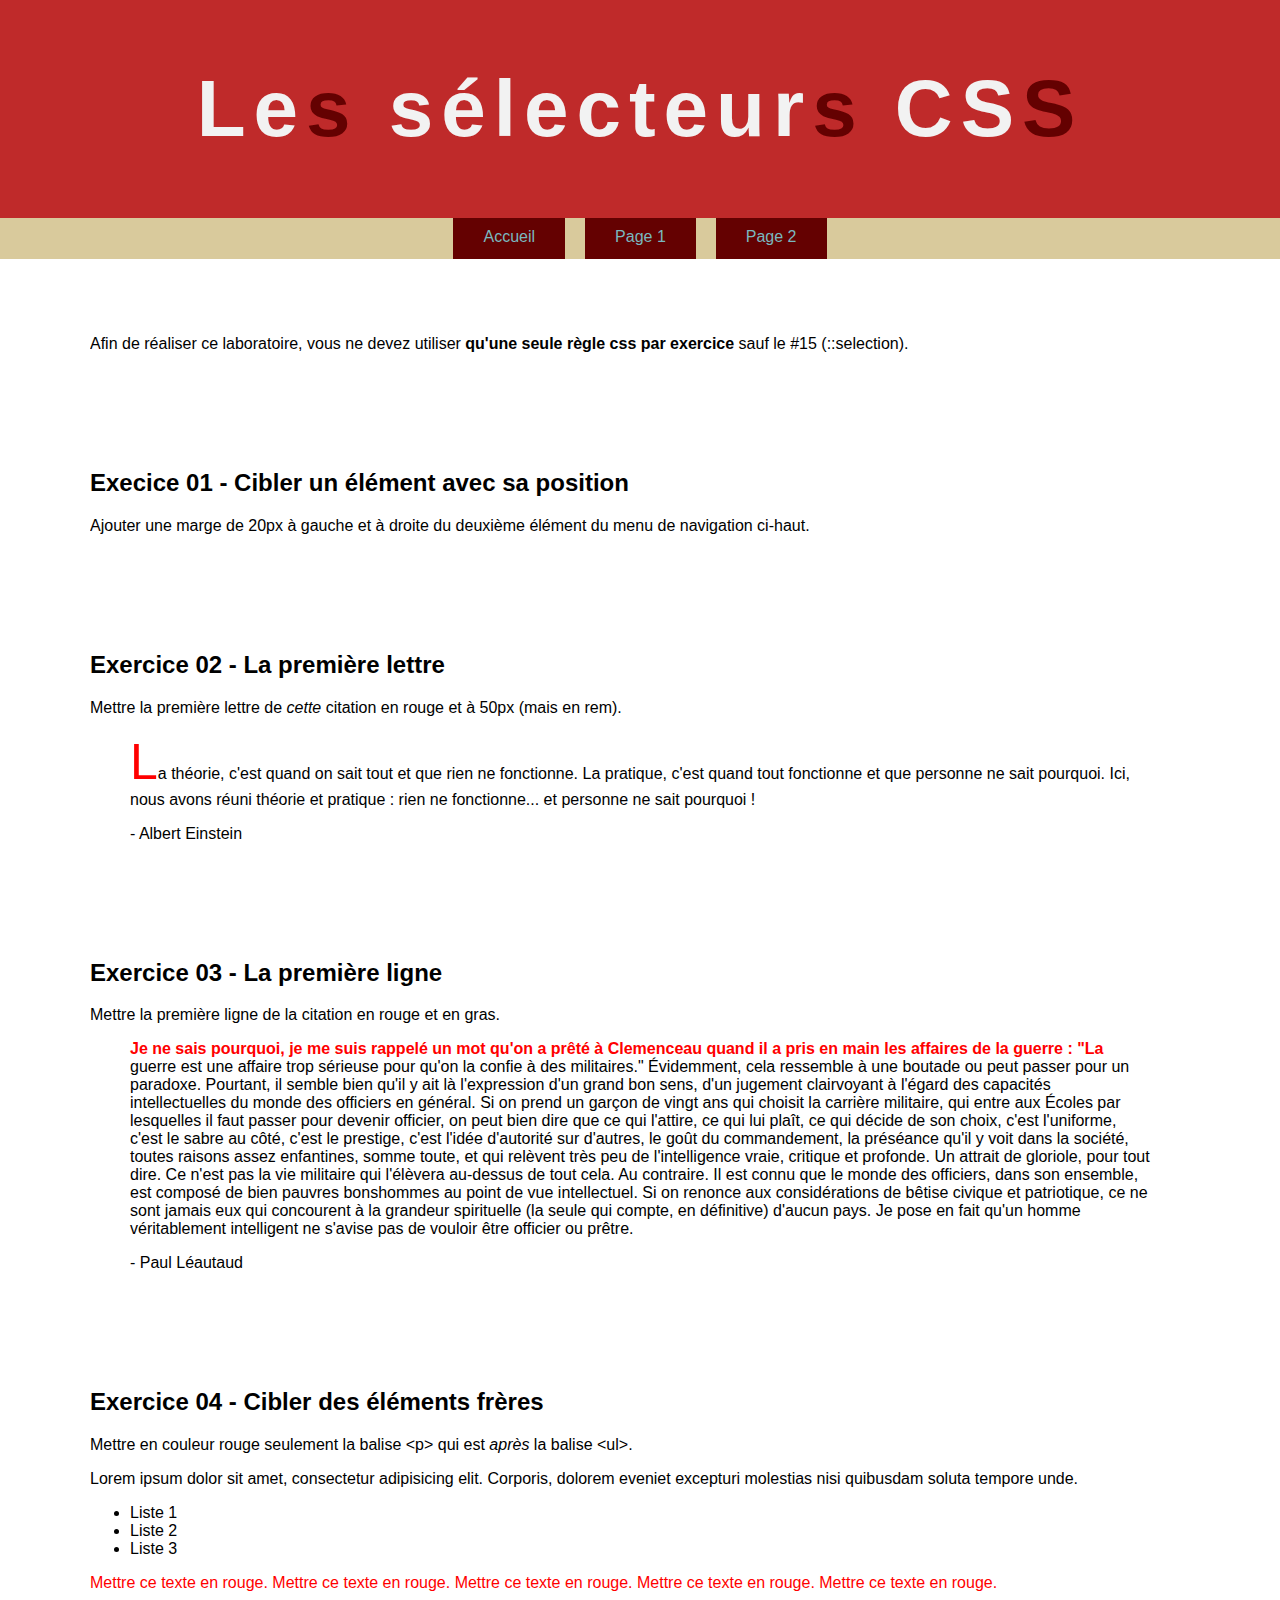
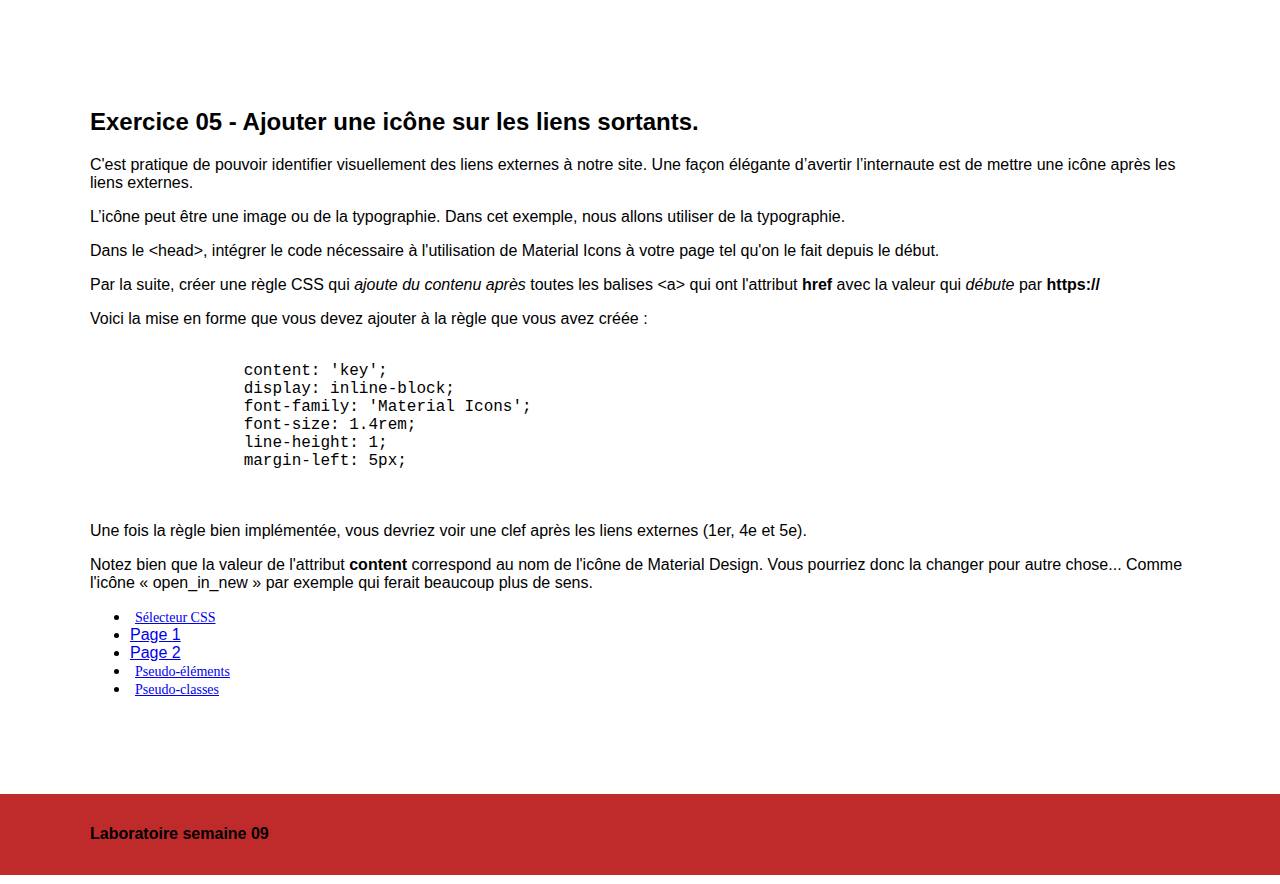
<file: sem09-etudiant/semaine09/index.html>
<!DOCTYPE html>
<html lang="fr">
<head>
    <meta charset="UTF-8">
    <title>Les sélecteurs CSS</title>

    <link rel="stylesheet" href="css/normalize.css">

    <link href="https://fonts.googleapis.com/css2?family=Material+Symbols+Outlined" rel="stylesheet" />

    <script src="js/splittext.js" defer></script>
    <script src="js/scripts.js" defer></script>

    <link rel="stylesheet" href="css/styles.css">


</head>
<body>

<header>
    <div class="wrapper">
        <h1>Les sélecteurs CSS</h1>
    </div>
</header>


<nav>
    <div class="wrapper">
        <ul>
            <li><a href="index.html">Accueil</a></li>
            <li><a href="page1.html">Page 1</a></li>
            <li><a href="page2.html">Page 2</a></li>
        </ul>
    </div>
</nav>


<div class="wrapper">

    <section class="intro">
        <p>Afin de réaliser ce laboratoire, vous ne devez utiliser <strong>qu'une seule règle css par exercice</strong> sauf le #15 (::selection).</p>
    </section>

    <section class="exercice01">
        <h2>Execice 01 - Cibler un élément avec sa position</h2>
        <p>Ajouter une marge de 20px à gauche et à droite du deuxième élément du menu de navigation ci-haut.</p>
    </section>


    <section class="exercice02">
        <h2>Exercice 02 - La première lettre</h2>
        <p>Mettre la première lettre de <em>cette</em> citation en rouge et à 50px (mais en rem).</p>
        <blockquote>La théorie, c'est quand on sait tout et que rien ne fonctionne. La pratique, c'est quand tout fonctionne et que personne ne sait pourquoi. Ici, nous avons réuni théorie et pratique : rien ne fonctionne... et personne ne sait pourquoi !<p>- Albert Einstein</p></blockquote>

    </section>

    <section class="exercice03">
        <h2>Exercice 03 - La première ligne</h2>
        <p>Mettre la première ligne de la citation en rouge et en gras.</p>
        <blockquote>Je ne sais pourquoi, je me suis rappelé un mot qu'on a prêté à Clemenceau quand il a pris en main les affaires de la guerre : "La guerre est une affaire trop sérieuse pour qu'on la confie à des militaires." Évidemment, cela ressemble à une boutade ou peut passer pour un paradoxe. Pourtant, il semble bien qu'il y ait là l'expression d'un grand bon sens, d'un jugement clairvoyant à l'égard des capacités intellectuelles du monde des officiers en général. Si on prend un garçon de vingt ans qui choisit la carrière militaire, qui entre aux Écoles par lesquelles il faut passer pour devenir officier, on peut bien dire que ce qui l'attire, ce qui lui plaît, ce qui décide de son choix, c'est l'uniforme, c'est le sabre au côté, c'est le prestige, c'est l'idée d'autorité sur d'autres, le goût du commandement, la préséance qu'il y voit dans la société, toutes raisons assez enfantines, somme toute, et qui relèvent très peu de l'intelligence vraie, critique et profonde. Un attrait de gloriole, pour tout dire. Ce n'est pas la vie militaire qui l'élèvera au-dessus de tout cela. Au contraire. Il est connu que le monde des officiers, dans son ensemble, est composé de bien pauvres bonshommes au point de vue intellectuel. Si on renonce aux considérations de bêtise civique et patriotique, ce ne sont jamais eux qui concourent à la grandeur spirituelle (la seule qui compte, en définitive) d'aucun pays. Je pose en fait qu'un homme véritablement intelligent ne s'avise pas de vouloir être officier ou prêtre. <p>- Paul Léautaud</p></blockquote>
    </section>


    <section class="exercice04">
        <h2>Exercice 04 - Cibler des éléments frères</h2>
        <p>Mettre en couleur rouge seulement la balise &lt;p&gt; qui est <em>après</em> la balise &lt;ul&gt;.</p>
        <p>Lorem ipsum dolor sit amet, consectetur adipisicing elit. Corporis, dolorem eveniet excepturi molestias nisi
            quibusdam soluta tempore unde.</p>

        <ul>
            <li>Liste 1</li>
            <li>Liste 2</li>
            <li>Liste 3</li>
        </ul>

        <p>Mettre ce texte en rouge. Mettre ce texte en rouge. Mettre ce texte en rouge. Mettre ce texte en rouge. Mettre ce texte en rouge.</p>

    </section>


    <section class="exercice05">
        <h2>Exercice 05 - Ajouter une icône sur les liens sortants.</h2>

        <p>C'est pratique de pouvoir identifier visuellement des liens externes à notre site. Une façon élégante d’avertir l’internaute est de mettre une icône après les liens externes.</p>

        <p>L’icône peut être une image ou de la typographie. Dans cet exemple, nous allons utiliser de la typographie.</p>

        <p>Dans le &lt;head&gt;, intégrer le code nécessaire à l'utilisation de Material Icons à votre page tel qu'on le fait depuis le début.</p>

        <p>Par la suite, créer une règle CSS qui <em>ajoute du contenu après</em> toutes les balises &lt;a&gt; qui ont l'attribut <strong>href</strong> avec la valeur qui <em>débute</em> par <strong>https://</strong></p>

        <p>Voici la mise en forme que vous devez ajouter à la règle que vous avez créée :</p>

        <pre>
            <code>
                content: 'key';
                display: inline-block;
                font-family: 'Material Icons';
                font-size: 1.4rem;
                line-height: 1;
                margin-left: 5px;
            </code>
        </pre>

        <p>Une fois la règle bien implémentée, vous devriez voir une clef après les liens externes (1er, 4e et 5e).</p>

        <p>Notez bien que la valeur de l'attribut <strong>content</strong> correspond au nom de l'icône de Material Design. Vous pourriez donc la changer pour autre chose... Comme l'icône « open_in_new » par exemple qui ferait beaucoup plus de sens.</p>

        <ul>
            <li>
                <a href="https://developer.mozilla.org/fr/docs/Glossaire/S%C3%A9lecteur_CSS">Sélecteur CSS</a>
            </li>
            <li>
                <a href="page1.html">Page 1</a>
            </li>
            <li>
                <a href="page2.html">Page 2</a>
            </li>
            <li>
                <a href="https://developer.mozilla.org/fr/docs/Web/CSS/Pseudo-%C3%A9l%C3%A9ments">Pseudo-éléments</a>
            </li>
            <li>
                <a href="https://developer.mozilla.org/fr/docs/Web/CSS/Pseudo-classes">Pseudo-classes</a>
            </li>
        </ul>
    </section>

</div>


<footer>
    <div class="wrapper">
        <h4>Laboratoire semaine 09</h4>
    </div>
</footer>


</body>
</html>
</file>
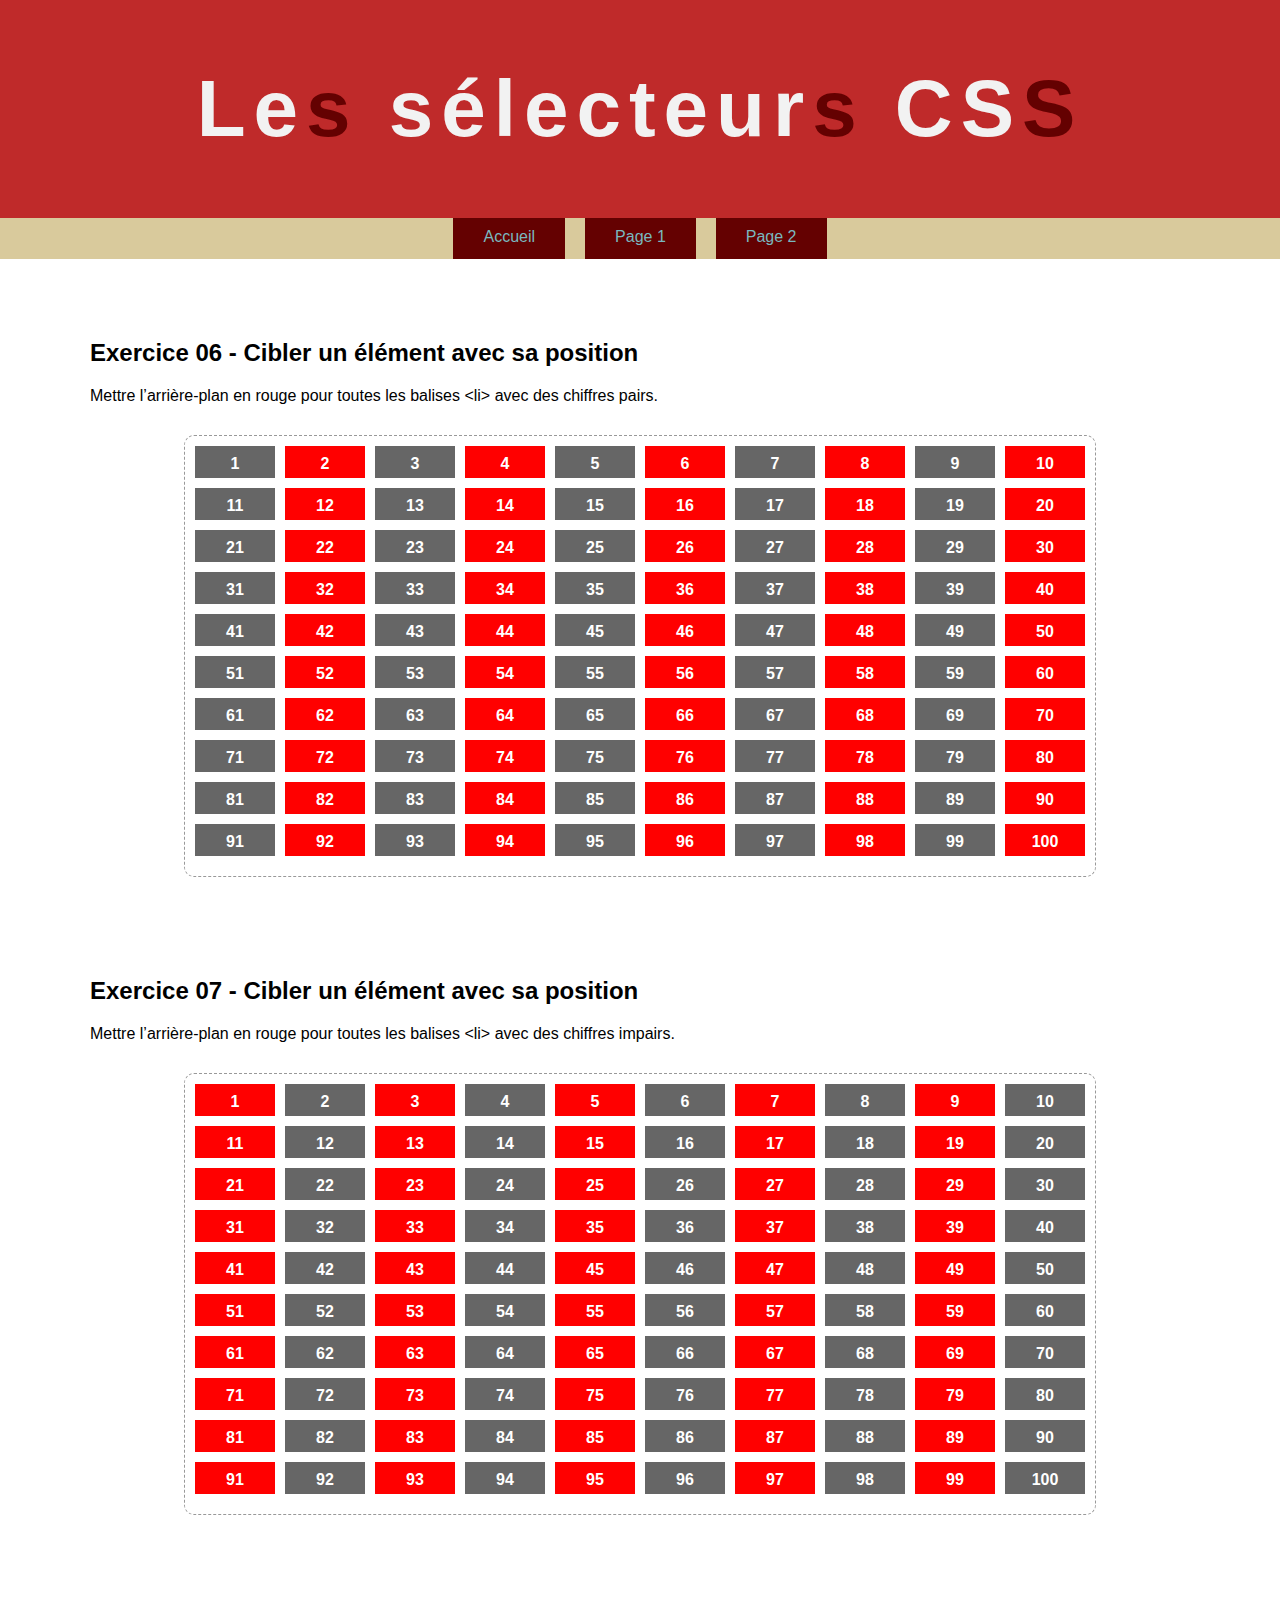
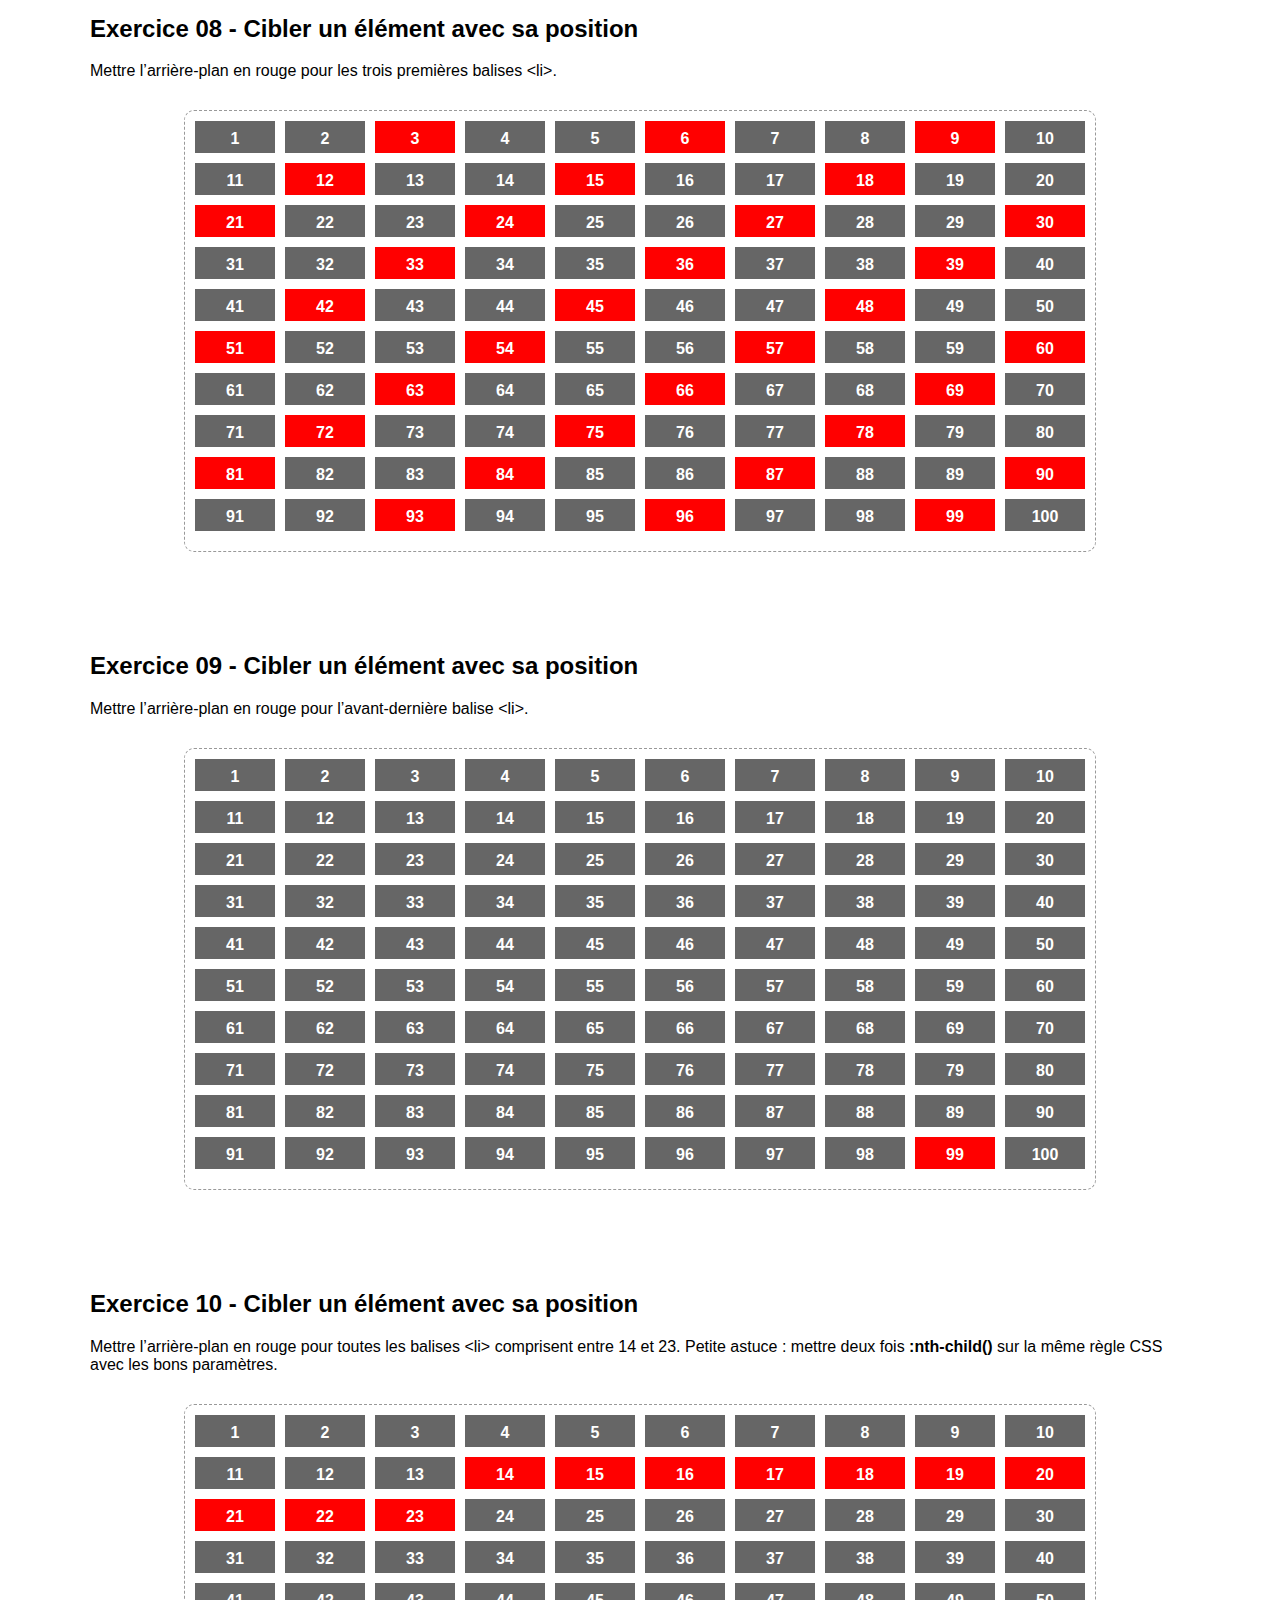
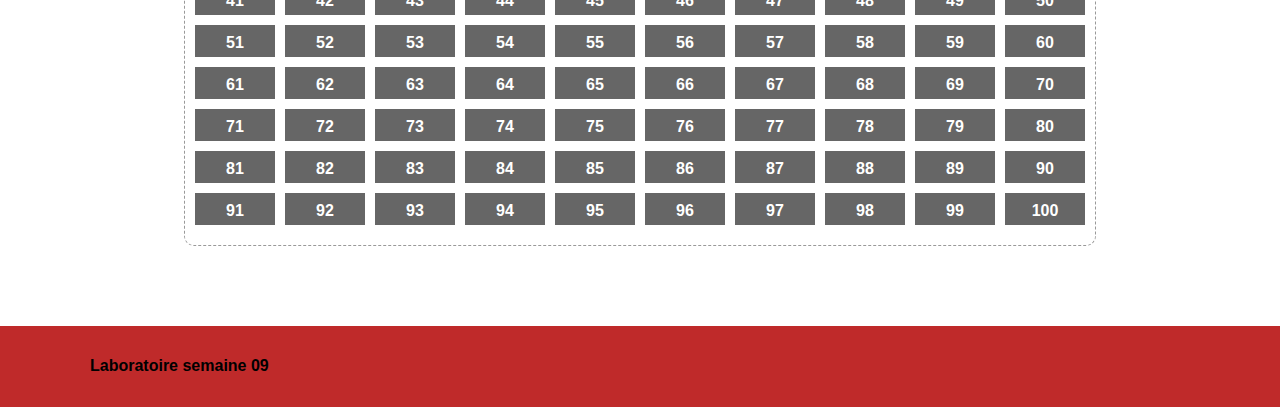
<file: sem09-etudiant/semaine09/page1.html>
<!DOCTYPE html>
<html lang="fr">
<head>
    <meta charset="UTF-8">
    <title>Les sélecteurs CSS</title>

    <link rel="stylesheet" href="css/normalize.css">

    <script src="js/splittext.js" defer></script>
    <script src="js/scripts.js" defer></script>

    <link rel="stylesheet" href="css/styles.css">


</head>
<body>

<header>
    <div class="wrapper">
        <h1>Les sélecteurs CSS</h1>
    </div>
</header>


<nav>
    <div class="wrapper">
        <ul>
            <li><a href="index.html">Accueil</a></li>
            <li><a href="page1.html">Page 1</a></li>
            <li><a href="page2.html">Page 2</a></li>
        </ul>
    </div>
</nav>


<div class="wrapper">

    <section class="exercice06">
        <h2>Exercice 06 - Cibler un élément avec sa position</h2>
        <p>Mettre l’arrière-plan en rouge pour toutes les balises &lt;li&gt; avec des chiffres pairs.</p>


        <ol>
            <li>1</li><li>2</li><li>3</li><li>4</li><li>5</li><li>6</li><li>7</li><li>8</li><li>9</li><li>10</li>
            <li>11</li><li>12</li><li>13</li><li>14</li><li>15</li><li>16</li><li>17</li><li>18</li><li>19</li><li>20</li>
            <li>21</li><li>22</li><li>23</li><li>24</li><li>25</li><li>26</li><li>27</li><li>28</li><li>29</li><li>30</li>
            <li>31</li><li>32</li><li>33</li><li>34</li><li>35</li><li>36</li><li>37</li><li>38</li><li>39</li><li>40</li>
            <li>41</li><li>42</li><li>43</li><li>44</li><li>45</li><li>46</li><li>47</li><li>48</li><li>49</li><li>50</li>
            <li>51</li><li>52</li><li>53</li><li>54</li><li>55</li><li>56</li><li>57</li><li>58</li><li>59</li><li>60</li>
            <li>61</li><li>62</li><li>63</li><li>64</li><li>65</li><li>66</li><li>67</li><li>68</li><li>69</li><li>70</li>
            <li>71</li><li>72</li><li>73</li><li>74</li><li>75</li><li>76</li><li>77</li><li>78</li><li>79</li><li>80</li>
            <li>81</li><li>82</li><li>83</li><li>84</li><li>85</li><li>86</li><li>87</li><li>88</li><li>89</li><li>90</li>
            <li>91</li><li>92</li><li>93</li><li>94</li><li>95</li><li>96</li><li>97</li><li>98</li><li>99</li><li>100</li>
        </ol>

    </section>

    <section class="exercice07">
        <h2>Exercice 07 - Cibler un élément avec sa position</h2>
        <p>Mettre l’arrière-plan en rouge pour toutes les balises &lt;li&gt; avec des chiffres impairs.</p>


        <ol>
            <li>1</li><li>2</li><li>3</li><li>4</li><li>5</li><li>6</li><li>7</li><li>8</li><li>9</li><li>10</li>
            <li>11</li><li>12</li><li>13</li><li>14</li><li>15</li><li>16</li><li>17</li><li>18</li><li>19</li><li>20</li>
            <li>21</li><li>22</li><li>23</li><li>24</li><li>25</li><li>26</li><li>27</li><li>28</li><li>29</li><li>30</li>
            <li>31</li><li>32</li><li>33</li><li>34</li><li>35</li><li>36</li><li>37</li><li>38</li><li>39</li><li>40</li>
            <li>41</li><li>42</li><li>43</li><li>44</li><li>45</li><li>46</li><li>47</li><li>48</li><li>49</li><li>50</li>
            <li>51</li><li>52</li><li>53</li><li>54</li><li>55</li><li>56</li><li>57</li><li>58</li><li>59</li><li>60</li>
            <li>61</li><li>62</li><li>63</li><li>64</li><li>65</li><li>66</li><li>67</li><li>68</li><li>69</li><li>70</li>
            <li>71</li><li>72</li><li>73</li><li>74</li><li>75</li><li>76</li><li>77</li><li>78</li><li>79</li><li>80</li>
            <li>81</li><li>82</li><li>83</li><li>84</li><li>85</li><li>86</li><li>87</li><li>88</li><li>89</li><li>90</li>
            <li>91</li><li>92</li><li>93</li><li>94</li><li>95</li><li>96</li><li>97</li><li>98</li><li>99</li><li>100</li>
        </ol>

    </section>

    <section class="exercice08">
        <h2>Exercice 08 - Cibler un élément avec sa position</h2>
        <p>Mettre l’arrière-plan en rouge pour les trois premières balises &lt;li&gt;.</p>

        <ol>
            <li>1</li><li>2</li><li>3</li><li>4</li><li>5</li><li>6</li><li>7</li><li>8</li><li>9</li><li>10</li>
            <li>11</li><li>12</li><li>13</li><li>14</li><li>15</li><li>16</li><li>17</li><li>18</li><li>19</li><li>20</li>
            <li>21</li><li>22</li><li>23</li><li>24</li><li>25</li><li>26</li><li>27</li><li>28</li><li>29</li><li>30</li>
            <li>31</li><li>32</li><li>33</li><li>34</li><li>35</li><li>36</li><li>37</li><li>38</li><li>39</li><li>40</li>
            <li>41</li><li>42</li><li>43</li><li>44</li><li>45</li><li>46</li><li>47</li><li>48</li><li>49</li><li>50</li>
            <li>51</li><li>52</li><li>53</li><li>54</li><li>55</li><li>56</li><li>57</li><li>58</li><li>59</li><li>60</li>
            <li>61</li><li>62</li><li>63</li><li>64</li><li>65</li><li>66</li><li>67</li><li>68</li><li>69</li><li>70</li>
            <li>71</li><li>72</li><li>73</li><li>74</li><li>75</li><li>76</li><li>77</li><li>78</li><li>79</li><li>80</li>
            <li>81</li><li>82</li><li>83</li><li>84</li><li>85</li><li>86</li><li>87</li><li>88</li><li>89</li><li>90</li>
            <li>91</li><li>92</li><li>93</li><li>94</li><li>95</li><li>96</li><li>97</li><li>98</li><li>99</li><li>100</li>
        </ol>

    </section>
    <section class="exercice09">
        <h2>Exercice 09 - Cibler un élément avec sa position</h2>
        <p>Mettre l’arrière-plan en rouge pour l’avant-dernière balise &lt;li&gt;.</p>

        <ol>
            <li>1</li><li>2</li><li>3</li><li>4</li><li>5</li><li>6</li><li>7</li><li>8</li><li>9</li><li>10</li>
            <li>11</li><li>12</li><li>13</li><li>14</li><li>15</li><li>16</li><li>17</li><li>18</li><li>19</li><li>20</li>
            <li>21</li><li>22</li><li>23</li><li>24</li><li>25</li><li>26</li><li>27</li><li>28</li><li>29</li><li>30</li>
            <li>31</li><li>32</li><li>33</li><li>34</li><li>35</li><li>36</li><li>37</li><li>38</li><li>39</li><li>40</li>
            <li>41</li><li>42</li><li>43</li><li>44</li><li>45</li><li>46</li><li>47</li><li>48</li><li>49</li><li>50</li>
            <li>51</li><li>52</li><li>53</li><li>54</li><li>55</li><li>56</li><li>57</li><li>58</li><li>59</li><li>60</li>
            <li>61</li><li>62</li><li>63</li><li>64</li><li>65</li><li>66</li><li>67</li><li>68</li><li>69</li><li>70</li>
            <li>71</li><li>72</li><li>73</li><li>74</li><li>75</li><li>76</li><li>77</li><li>78</li><li>79</li><li>80</li>
            <li>81</li><li>82</li><li>83</li><li>84</li><li>85</li><li>86</li><li>87</li><li>88</li><li>89</li><li>90</li>
            <li>91</li><li>92</li><li>93</li><li>94</li><li>95</li><li>96</li><li>97</li><li>98</li><li>99</li><li>100</li>
        </ol>

    </section>

    <section class="exercice10">
        <h2>Exercice 10 - Cibler un élément avec sa position</h2>
        <p>Mettre l’arrière-plan en rouge pour toutes les balises &lt;li&gt; comprisent entre 14 et 23. Petite astuce : mettre deux fois <strong>:nth-child()</strong> sur la même règle CSS avec les bons paramètres.</p>


        <ol>
            <li>1</li><li>2</li><li>3</li><li>4</li><li>5</li><li>6</li><li>7</li><li>8</li><li>9</li><li>10</li>
            <li>11</li><li>12</li><li>13</li><li>14</li><li>15</li><li>16</li><li>17</li><li>18</li><li>19</li><li>20</li>
            <li>21</li><li>22</li><li>23</li><li>24</li><li>25</li><li>26</li><li>27</li><li>28</li><li>29</li><li>30</li>
            <li>31</li><li>32</li><li>33</li><li>34</li><li>35</li><li>36</li><li>37</li><li>38</li><li>39</li><li>40</li>
            <li>41</li><li>42</li><li>43</li><li>44</li><li>45</li><li>46</li><li>47</li><li>48</li><li>49</li><li>50</li>
            <li>51</li><li>52</li><li>53</li><li>54</li><li>55</li><li>56</li><li>57</li><li>58</li><li>59</li><li>60</li>
            <li>61</li><li>62</li><li>63</li><li>64</li><li>65</li><li>66</li><li>67</li><li>68</li><li>69</li><li>70</li>
            <li>71</li><li>72</li><li>73</li><li>74</li><li>75</li><li>76</li><li>77</li><li>78</li><li>79</li><li>80</li>
            <li>81</li><li>82</li><li>83</li><li>84</li><li>85</li><li>86</li><li>87</li><li>88</li><li>89</li><li>90</li>
            <li>91</li><li>92</li><li>93</li><li>94</li><li>95</li><li>96</li><li>97</li><li>98</li><li>99</li><li>100</li>
        </ol>

    </section>
</div>

<footer>
    <div class="wrapper">
        <h4>Laboratoire semaine 09</h4>
    </div>
</footer>


</body>
</html>
</file>
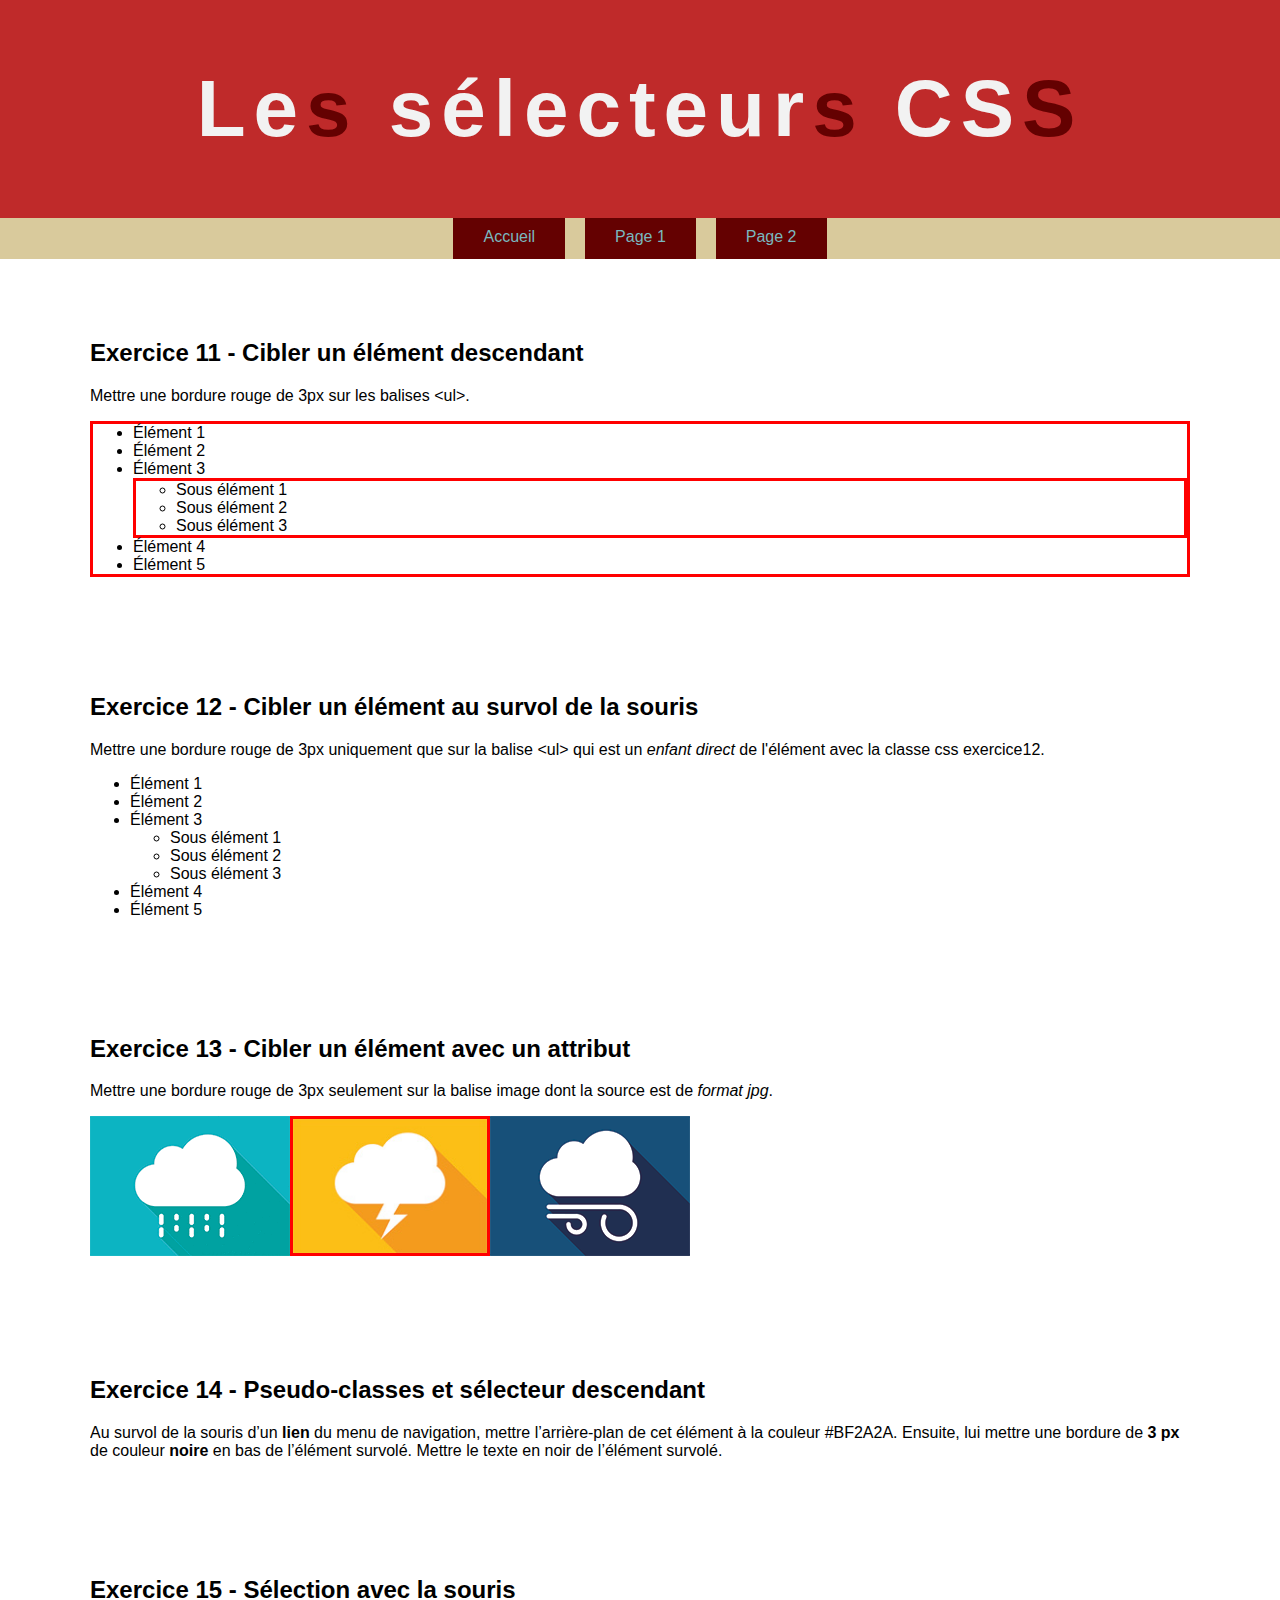
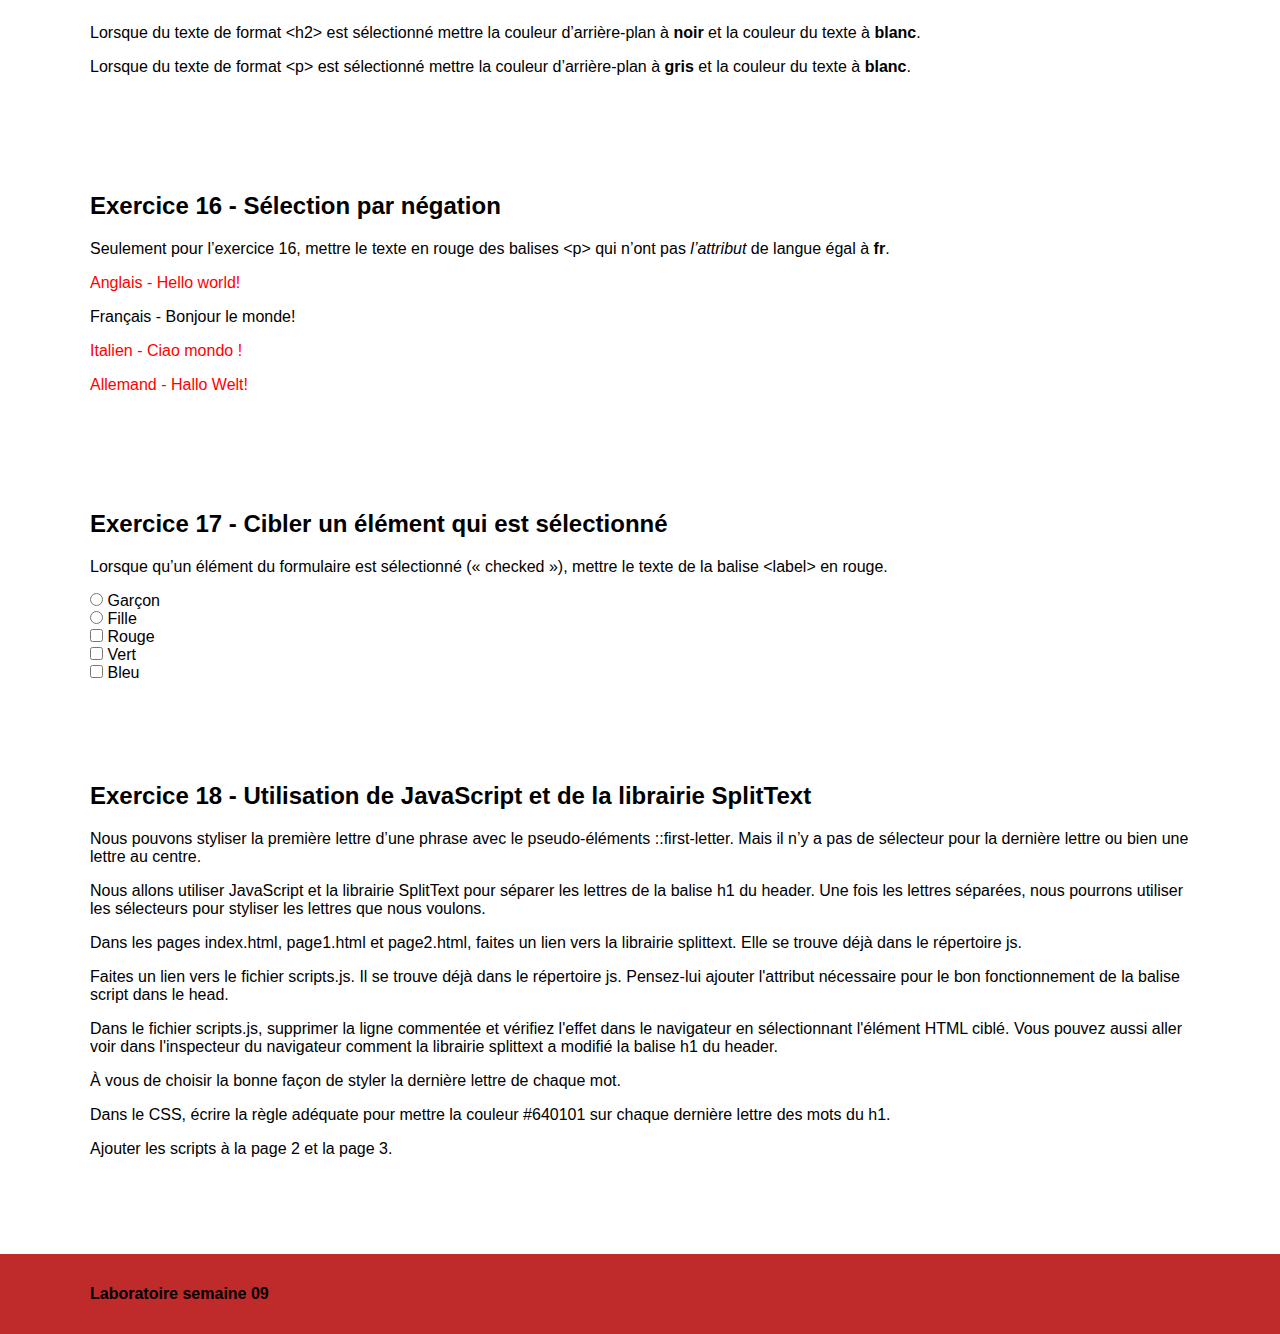
<file: sem09-etudiant/semaine09/page2.html>
<!DOCTYPE html>
<html lang="fr">
<head>
    <meta charset="UTF-8">
    <title>Les sélecteurs CSS</title>

    <link rel="stylesheet" href="css/normalize.css">

    <script src="js/splittext.js" defer></script>
    <script src="js/scripts.js" defer></script>

    <link rel="stylesheet" href="css/styles.css">

</head>
<body>

<header>
    <div class="wrapper">
        <h1>Les sélecteurs CSS</h1>
    </div>
</header>


<nav>
    <div class="wrapper">
        <ul>
            <li><a href="index.html">Accueil</a></li>
            <li><a href="page1.html">Page 1</a></li>
            <li><a href="page2.html">Page 2</a></li>
        </ul>
    </div>
</nav>


<div class="wrapper">

    <section class="exercice11">
        <h2>Exercice 11 - Cibler un élément descendant</h2>
        <p>Mettre une bordure rouge de 3px sur les balises &lt;ul&gt;.</p>

        <ul>
            <li>Élément 1</li>
            <li>Élément 2</li>
            <li>Élément 3
                <ul>
                    <li>Sous élément 1</li>
                    <li>Sous élément 2</li>
                    <li>Sous élément 3</li>
                </ul>
            </li>
            <li>Élément 4</li>
            <li>Élément 5</li>
        </ul>
    </section>

    <section class="exercice12">
        <h2>Exercice 12 - Cibler un élément au survol de la souris</h2>
        <p>Mettre une bordure rouge de 3px uniquement que sur la balise &lt;ul&gt; qui est un <em>enfant direct</em> de l'élément avec la classe css exercice12.</p>

        <ul>
            <li>Élément 1</li>
            <li>Élément 2</li>
            <li>Élément 3
                <ul>
                    <li>Sous élément 1</li>
                    <li>Sous élément 2</li>
                    <li>Sous élément 3</li>
                </ul>
            </li>
            <li>Élément 4</li>
            <li>Élément 5</li>
        </ul>
    </section>

    <section class="exercice13">
        <h2>Exercice 13 - Cibler un élément avec un attribut</h2>
        <p>Mettre une bordure rouge de 3px seulement sur la balise image dont la source est de <em>format jpg</em>.</p>

        <p><img src="images/nuage.gif" alt="Nuage en format gif"><img src="images/nuage.jpg" alt="Nuage en format jpg"><img src="images/nuage.png" alt="Nuage en format png"></p>
    </section>

    <section class="exercice14">
        <h2>Exercice 14 - Pseudo-classes et sélecteur descendant</h2>
        <p>Au survol de la souris d’un <strong>lien</strong> du menu de navigation, mettre l’arrière-plan de cet élément à la couleur #BF2A2A. Ensuite, lui mettre une bordure de <strong>3 px</strong> de couleur <strong>noire</strong> en bas de l’élément survolé. Mettre le texte en noir de l’élément survolé.</p>
    </section>

    <section class="exercice15">
        <h2>Exercice 15 - Sélection avec la souris</h2>

        <p>Lorsque du texte de format &lt;h2&gt; est sélectionné mettre la couleur d’arrière-plan à <strong>noir</strong> et la couleur du texte à <strong>blanc</strong>.</p>

        <p>Lorsque du texte de format &lt;p&gt; est sélectionné mettre la couleur d’arrière-plan à <strong>gris</strong> et la couleur du texte à <strong>blanc</strong>.</p>

    </section>

    <section class="exercice16">
        <h2>Exercice 16 - Sélection par négation</h2>

        <p lang="fr">Seulement pour l’exercice 16, mettre le texte en rouge des balises &lt;p&gt; qui n’ont pas <em>l’attribut</em> de langue égal à <strong>fr</strong>.</p>

        <p lang="en">Anglais - Hello world!</p>
        <p lang="fr">Français - Bonjour le monde!</p>
        <p lang="it">Italien - Ciao mondo !</p>
        <p lang="de">Allemand - Hallo Welt!</p>

    </section>

    <section class="exercice17">
        <h2>Exercice 17 - Cibler un élément qui est sélectionné</h2>
        <p>Lorsque qu’un élément du formulaire est sélectionné (« checked »), mettre le texte de la balise &lt;label&gt; en rouge.</p>

        <form action="#">
            <div>
                <input id="rad1" type="radio" value="garcon" name="genre">
                <label for="rad1">Garçon</label>
            </div>
            <div>
                <input id="rad2" type="radio" value="fille" name="genre">
                <label for="rad2">Fille</label>
            </div>
            <div>
                <input id="cb1" type="checkbox" value="rouge">
                <label for="cb1">Rouge</label>
            </div>
            <div>
                <input id="cb2" type="checkbox" value="vert">
                <label for="cb2">Vert</label>
            </div>
            <div>
                <input id="cb3" type="checkbox" value="bleu">
                <label for="cb3">Bleu</label>
            </div>
        </form>
    </section>

    <section class="exercice18">
        <h2>Exercice 18 - Utilisation de JavaScript et de la librairie SplitText</h2>

        <p>Nous pouvons styliser la première lettre d’une phrase avec le pseudo-éléments ::first-letter. Mais il n’y a pas de sélecteur pour la dernière lettre ou bien une lettre au centre.</p>

        <p>Nous allons utiliser JavaScript et la librairie SplitText pour séparer les lettres de la balise h1 du header. Une fois les lettres séparées, nous pourrons utiliser les sélecteurs pour styliser les lettres que nous voulons.</p>

        <p>Dans les pages index.html, page1.html et page2.html, faites un lien vers la librairie splittext. Elle se trouve déjà dans le répertoire js.</p>

        <p>Faites un lien vers le fichier scripts.js. Il se trouve déjà dans le répertoire js. Pensez-lui ajouter l'attribut nécessaire pour le bon fonctionnement de la balise script dans le head.</p>

        <p>Dans le fichier scripts.js, supprimer la ligne commentée et vérifiez l'effet dans le navigateur en sélectionnant l'élément HTML ciblé. Vous pouvez aussi aller voir dans l'inspecteur du navigateur comment la librairie splittext a modifié la balise h1 du header.</p>

        <p>À vous de choisir la bonne façon de styler la dernière lettre de chaque mot.</p>

        <p>Dans le CSS, écrire la règle adéquate pour mettre la couleur #640101 sur chaque dernière lettre des mots du h1.</p>

        <p>Ajouter les scripts à la page 2 et la page 3.</p>

    </section>


</div>

<footer>
    <div class="wrapper">
        <h4>Laboratoire semaine 09</h4>
    </div>
</footer>


</body>
</html>
</file>
<file: sem09-etudiant/semaine09/css/styles.css>
/* Exercice 01 */
nav li:nth-child(2){
    margin: 0 20px;
}

/* Exercice 02 */
.exercice02 blockquote::first-letter{
    color: red;
    font-size: 5rem;
}

/* Exercice 03 */
.exercice03 blockquote::first-line{
    color: red;
    font-weight: bold;
}

/* Exercice 04 */
.exercice04 p:last-of-type{
    color: red;
}

/* Exercice 05 */
.exercice05 a[href^='https://']{
    content: 'key';
    display: inline-block;
    font-family: 'Material Icons';
    font-size: 1.4rem;
    line-height: 1;
    margin-left: 5px;
}

/* Exercice 06 */
.exercice06 li:nth-child(2n){
   background-color: red;
}

/* Exercice 07 */
.exercice07 li:nth-child(2n+1){
    background-color: red;
}

/* Exercice 08 */
.exercice08 li:nth-child(3n){
    background-color: red;
}

/* Exercice 09 */
.exercice09 li:nth-child(99){
    background-color: red;
}

/* Exercice 10 */
.exercice10 li:nth-child(n+14){
    background-color: red;
}
.exercice10 li:nth-child(n+24){
    background-color: #666;
}

/* Exercice 11 */
.exercice11 ul:nth-child(n){
    border: 3px solid red;
}

/* Exercice 12 */
.exercice12 ul:hover:first-child{
    border: 3px solid red;
}

/* Exercice 13 */
.exercice13 img[src^='images/nuage.jpg']{
    border: 3px solid red;
}

/* Exercice 14 */
nav a:hover{
    background-color: #BF2A2A;
    border-bottom: 3px solid black;
    color: black;
}

/* Exercice 15 */
.exercice15 h2::selection{
    background-color: black;
    color: white;
}

.exercice15 p::selection{
    background-color: gray;
    color: white;
}

/* Exercice 16 */
.exercice16 p:not(:lang(fr)){
    color: red;
}

/* Exercice 17 */
.exercice17 [type='value']:checked label{
    color: red;
    
}

/* Exercice 18 */


.word :last-child{
    color: #640101;
}



/*-------------------------------------------
-
-   Ne rien modifier dans le CSS qui suit
-
-
---------------------------------------------*/


/*----------------------------------------------------------------------------
    Reset
----------------------------------------------------------------------------*/

html {
    box-sizing: border-box;
    font-size: 62.5%;
}

*, *:before, *:after {
    box-sizing: inherit;
}


/*------------------------------------------------------------------------------
   Base
------------------------------------------------------------------------------*/


body {
    background-color: white;
    color: black;
    font-size: 1.6rem;
}


ol {
    display: flex;
    flex-wrap: wrap;

    max-width: 912px;

    color: #fff;
    font: 1em arial, sans-serif;

    list-style: none;

    margin: 30px auto 0;
    padding: 10px 0 10px 10px;

    border: 1px dashed #999;
    border-radius: 10px;
}

ol li {
    text-align: center;
    font-weight: bold;

    background: #666;
    padding: 1%;

    width: 80px;
    height: 32px;

    margin: 0 10px 10px 0;
}

/*------------------------------------------------------------------------------
   Mise en page
------------------------------------------------------------------------------*/

.wrapper {
    max-width: 1100px;
    margin: 0 auto;
}


/*------------------------------------------------------------------------------
   Modules
------------------------------------------------------------------------------*/


/*------------------- Navigation --------------------*/

nav {
    background-color: #D9CA9C;
    text-align: center;
}

nav ul {
    display: flex;
    justify-content: center;

    list-style: none;

    margin: 0;
    padding: 0;
}

nav li a {
    background-color: #640101;
    border-bottom: 3px solid transparent;
    color: #7AB8BF;
    display: inline-block;
    padding: 10px 30px;
    text-decoration: none;
}


/*------------------- Entête --------------------*/

header {
    background: #BF2A2A;
    padding: 63px 0;
}

header h1 {
    font: 700 8rem 'Lato', sans-serif;
    color: #F2F2F2;
    letter-spacing: .1em;
    margin: 0;
    text-align: center;
}


/*------------------- Section --------------------*/


section {
    margin-top: 60px;
}

section {
    margin-bottom: 80px;
    overflow: auto;
}


/*------------------- Pied de page --------------------*/


footer {
    background-color: #BF2A2A;
    padding: 10px 0;
}

.exercice13 img {
    width: 200px;
    height: 140px;
}
</file>
